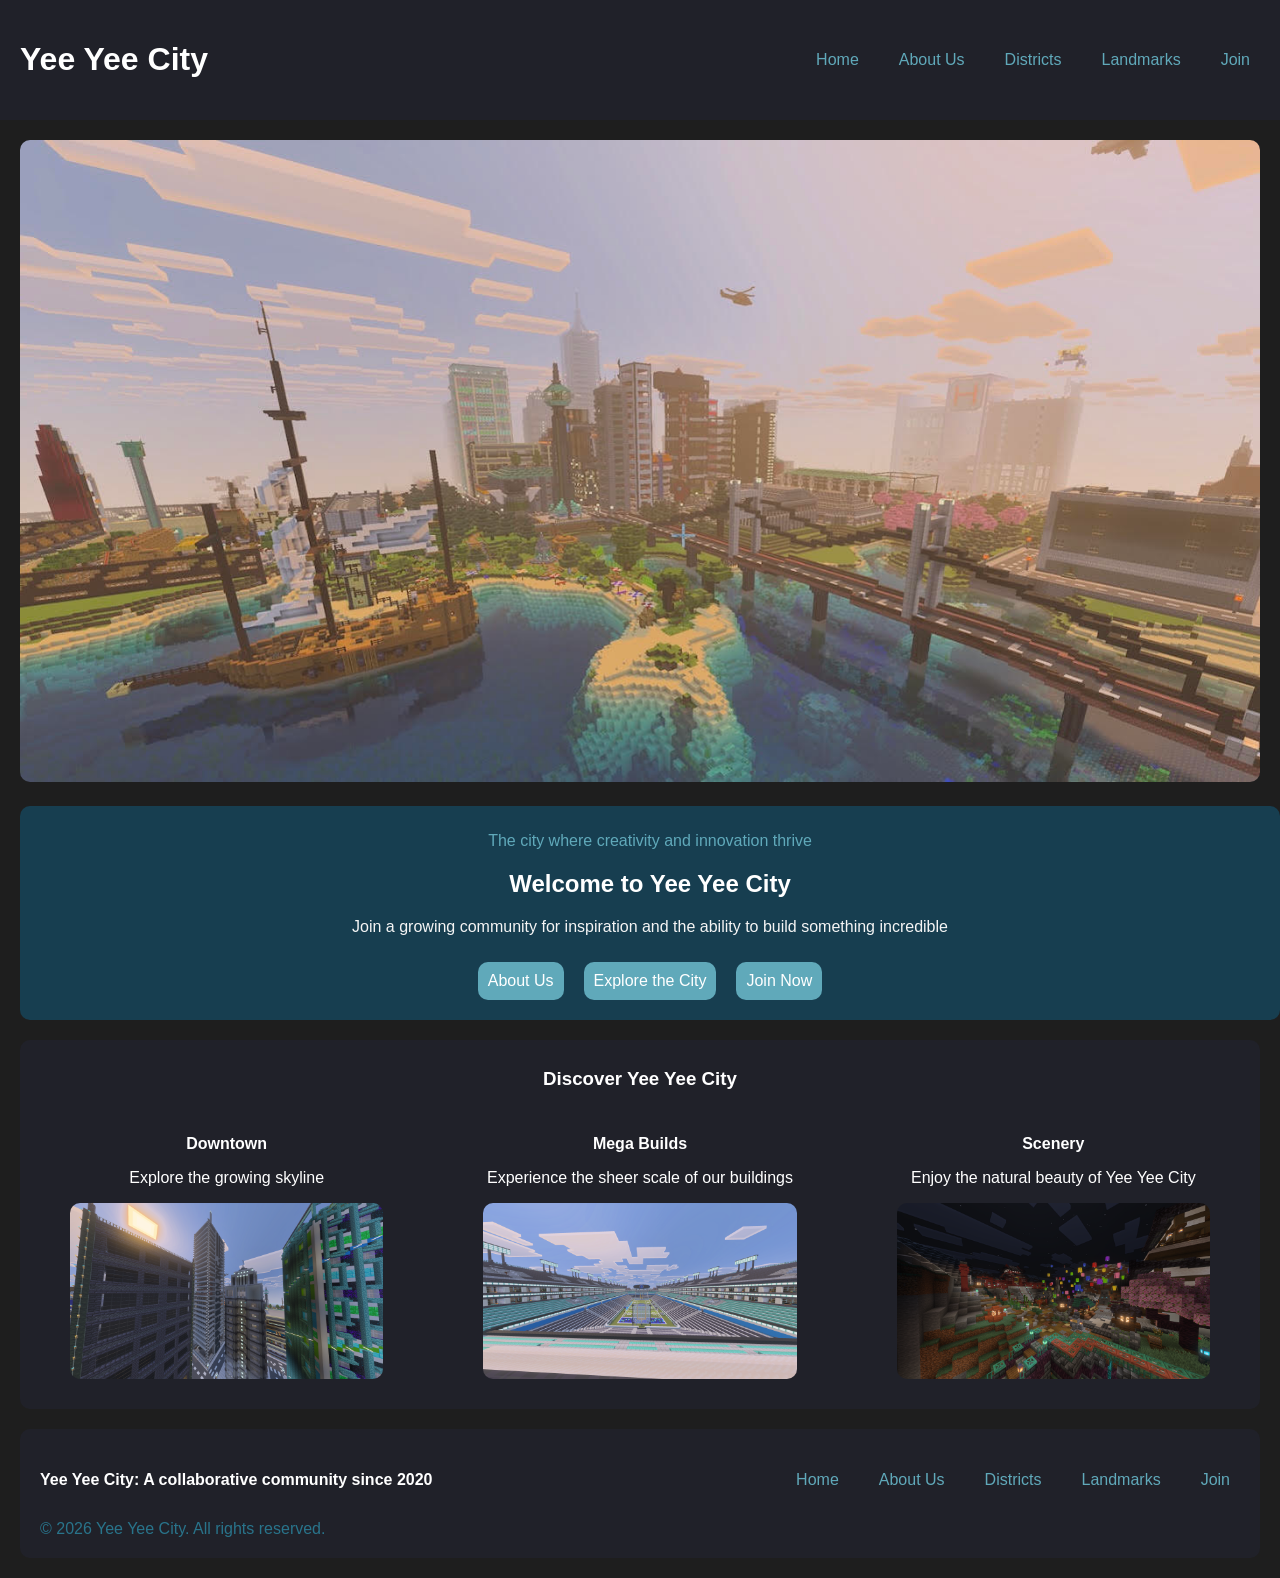
<file: project/index.html>
<!DOCTYPE html>
<html lang="en">
<head>
    <meta charset="UTF-8">
    <meta name="viewport" content="width=device-width, initial-scale=1.0">
    <title>Yee Yee City</title>
    <link rel="stylesheet" href="style.css">
</head>
<body>
    <header>
        <h1>Yee Yee City</h1>
        <nav>
            <ul>
                <li><a href="index.html">Home</a></li>
                <li><a href="development.html">About Us</a></li>
                <li><a href="districts.html">Districts</a></li>
                <li><a href="landmarks.html">Landmarks</a></li>
                <li><a href="join.html">Join</a></li>
            </ul>
        </nav>
    </header>
    <main>
        <img src="images/city.jpg" alt="Yee Yee City">
        <div id="banner">
            <p id="welcome">The city where creativity and innovation thrive</p>
            <h2>Welcome to Yee Yee City</h2>
            <p id="mainfooter">Join a growing community for inspiration and the ability to build something incredible</p>
            <nav class="navbanner">
                <ul>
                    <li><a href="development.html">About Us</a></li>
                    <li><a href="districts.html">Explore the City</a></li>
                    <li><a href="join.html">Join Now</a></li>
                </ul>
            </nav>
        </div>
        <div class="gallery">
            <h3>Discover Yee Yee City</h3>
            <div class="gallery-images">
                <figure>
                    <h4>Downtown</h4>
                    <p>Explore the growing skyline</p>
                    <img src="images/downtown.png" alt="Downtown Yee Yee City">
                </figure>
                <figure>
                    <h4>Mega Builds</h4>
                    <p>Experience the sheer scale of our buildings</p>
                    <img src="images/mega.png" alt="Mega Build in Yee Yee City">
                </figure>
                <figure>
                    <h4>Scenery</h4>
                    <p>Enjoy the natural beauty of Yee Yee City</p>
                    <img src="images/scenery.png" alt="Scenery of Yee Yee City">
                </figure>
            </div>
        </div>
    </main>
    <footer>
        <div id="footer">
            <h4>Yee Yee City: A collaborative community since 2020</h4>
        <nav id="footer-nav">
            <ul>
                <li><a href="index.html">Home</a></li>
                <li><a href="development.html">About Us</a></li>
                <li><a href="districts.html">Districts</a></li>
                <li><a href="landmarks.html">Landmarks</a></li>
                <li><a href="join.html">Join</a></li>
            </ul>
        </nav>
        </div>
        <p>&copy; 2026 Yee Yee City. All rights reserved.</p>
    </footer>

</body>
</html>
</file>
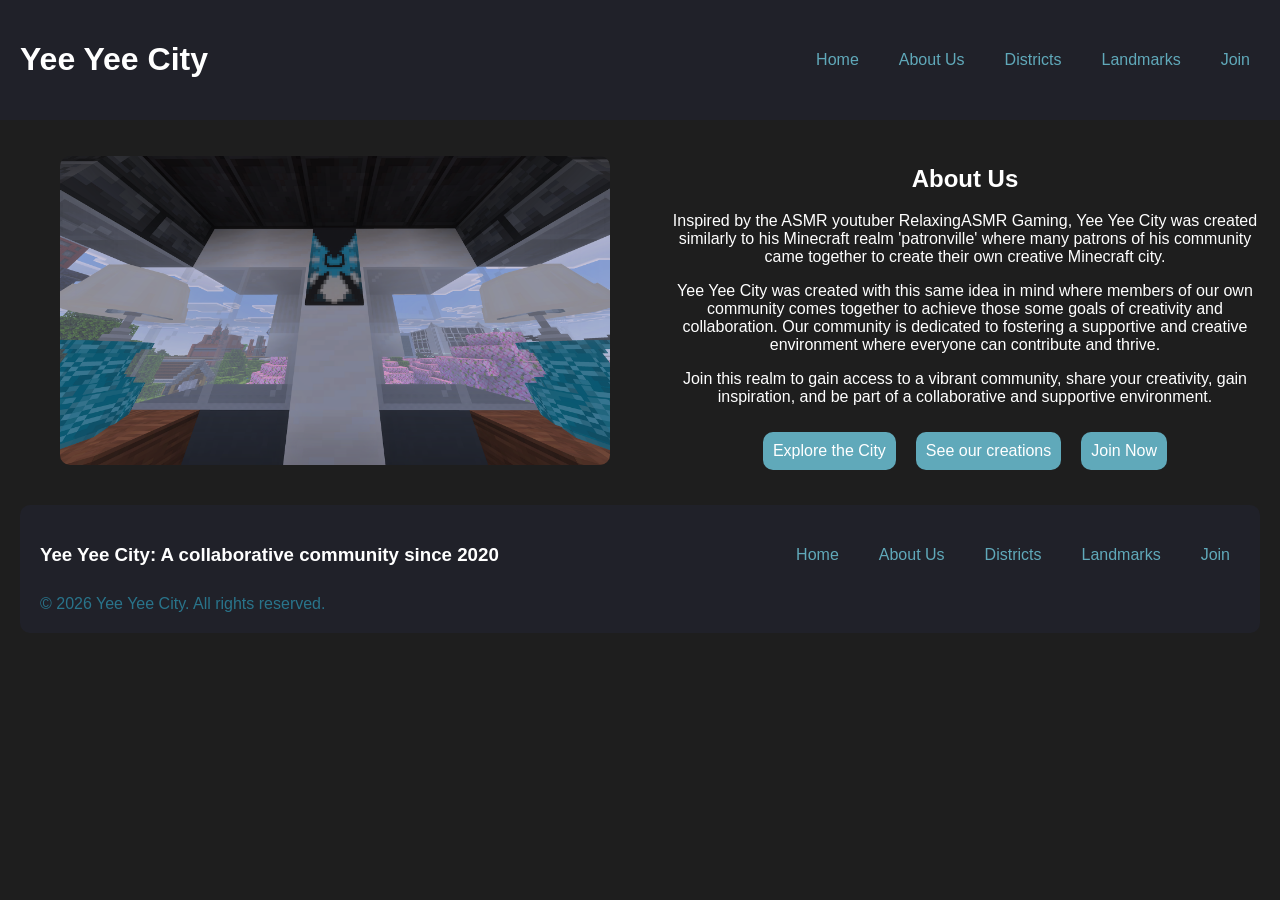
<file: project/development.html>
<!DOCTYPE html>
<html lang="en">
<head>
    <meta charset="UTF-8">
    <meta name="viewport" content="width=device-width, initial-scale=1.0">
    <title>About Us</title>
    <link rel="stylesheet" href="style.css">
</head>
<body>
    <header>
        <h1>Yee Yee City</h1>
        <nav>
            <ul>
                <li><a href="index.html">Home</a></li>
                <li><a href="development.html">About Us</a></li>
                <li><a href="districts.html">Districts</a></li>
                <li><a href="landmarks.html">Landmarks</a></li>
                <li><a href="join.html">Join</a></li>
            </ul>
        </nav>
    </header>
    <main id="aboutus">
        <figure>
            <img src="images/aboutus.png" alt="About Us">
        </figure>
        <div>
            <h2>About Us</h2>
            <p>Inspired by the ASMR youtuber RelaxingASMR Gaming, Yee Yee City was created similarly to his Minecraft realm 'patronville' where many patrons of his community came together to create their own creative Minecraft city.</p>
            <p>Yee Yee City was created with this same idea in mind where members of our own community comes together to achieve those some goals of creativity and collaboration. Our community is dedicated to fostering a supportive and creative environment where everyone can contribute and thrive.</p>
            <p>Join this realm to gain access to a vibrant community, share your creativity, gain inspiration, and be part of a collaborative and supportive environment.</p>
            <nav class="navbanner">
                <ul>
                    <li><a href="districts.html">Explore the City</a></li>
                    <li><a href="landmarks.html">See our creations</a></li>
                    <li><a href="join.html">Join Now</a></li>
                </ul>
            </nav>
        </div>
    </main>
        <footer>
        <div id="footer">
            <h3>Yee Yee City: A collaborative community since 2020</h3>
        <nav id="footer-nav">
            <ul>
                <li><a href="index.html">Home</a></li>
                <li><a href="development.html">About Us</a></li>
                <li><a href="districts.html">Districts</a></li>
                <li><a href="landmarks.html">Landmarks</a></li>
                <li><a href="join.html">Join</a></li>
            </ul>
        </nav>
        </div>
        <p>&copy; 2026 Yee Yee City. All rights reserved.</p>
    </footer>
</body>
</html>
</file>
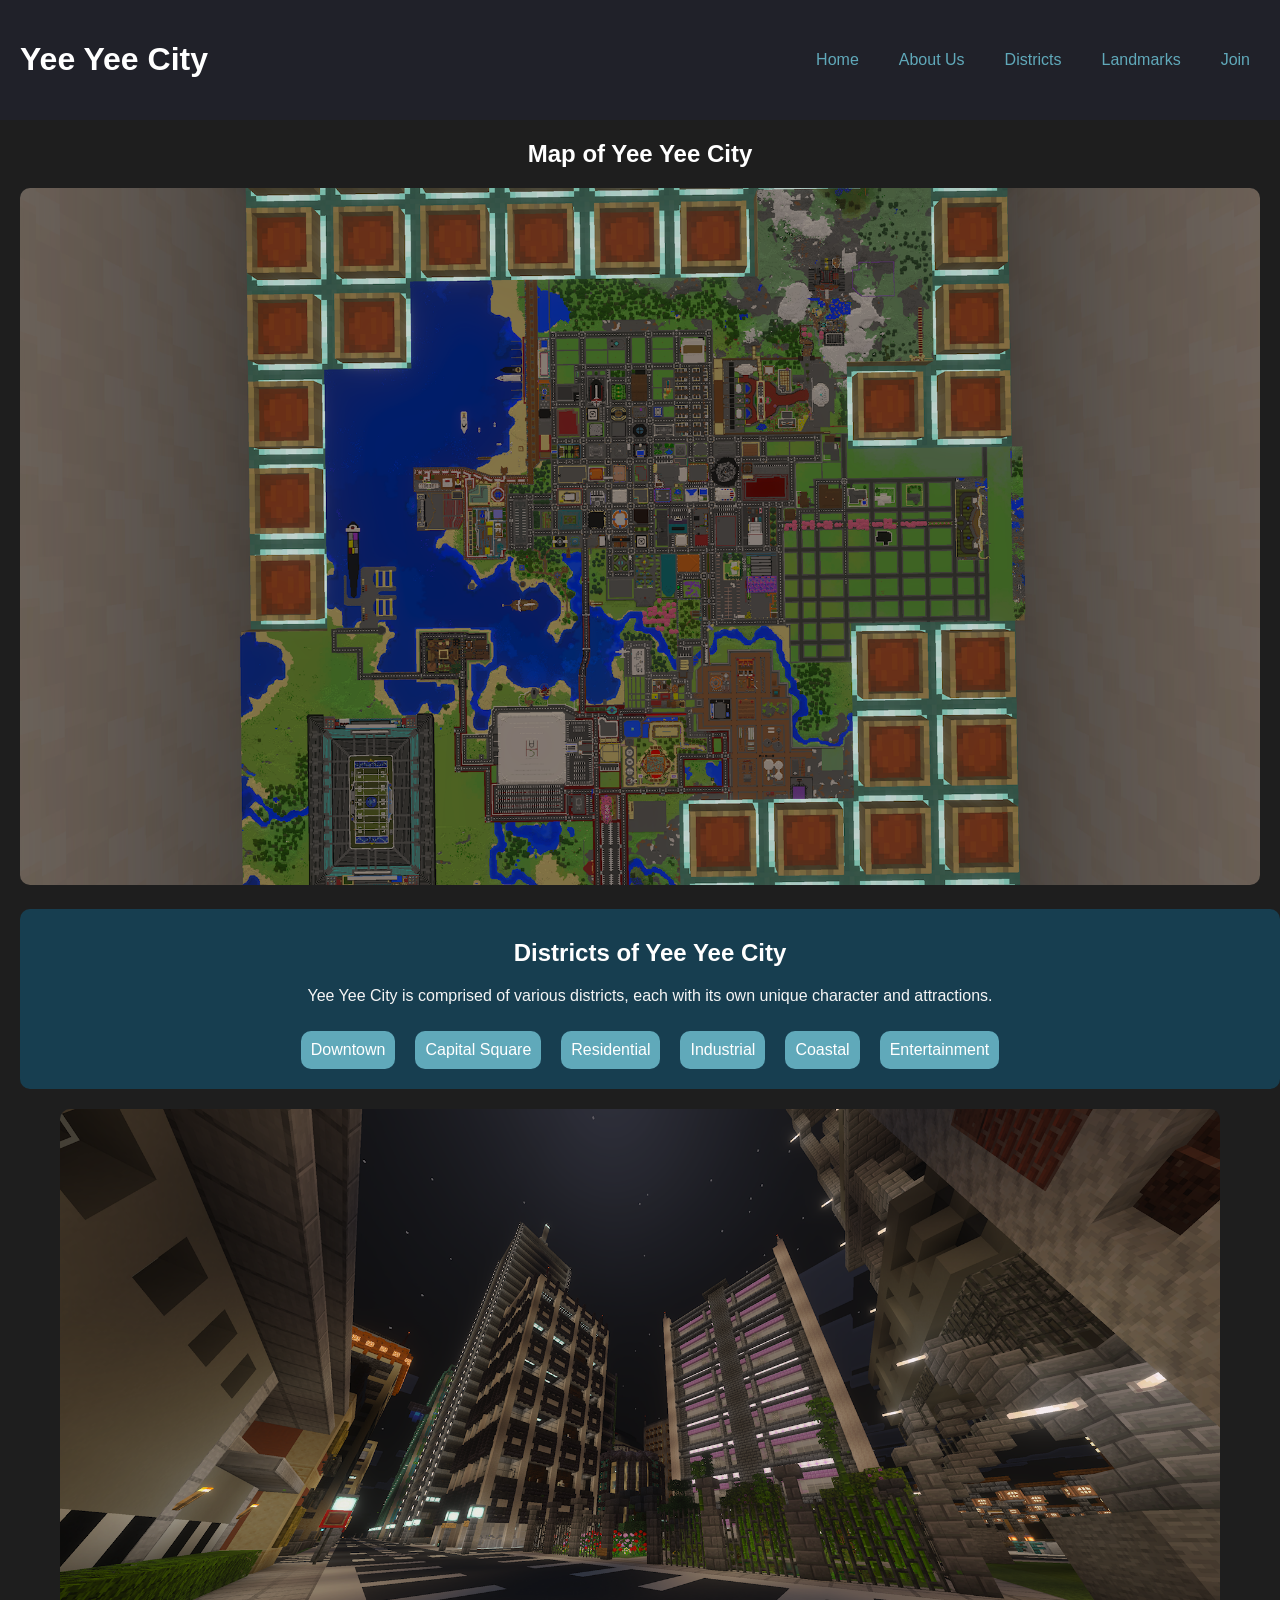
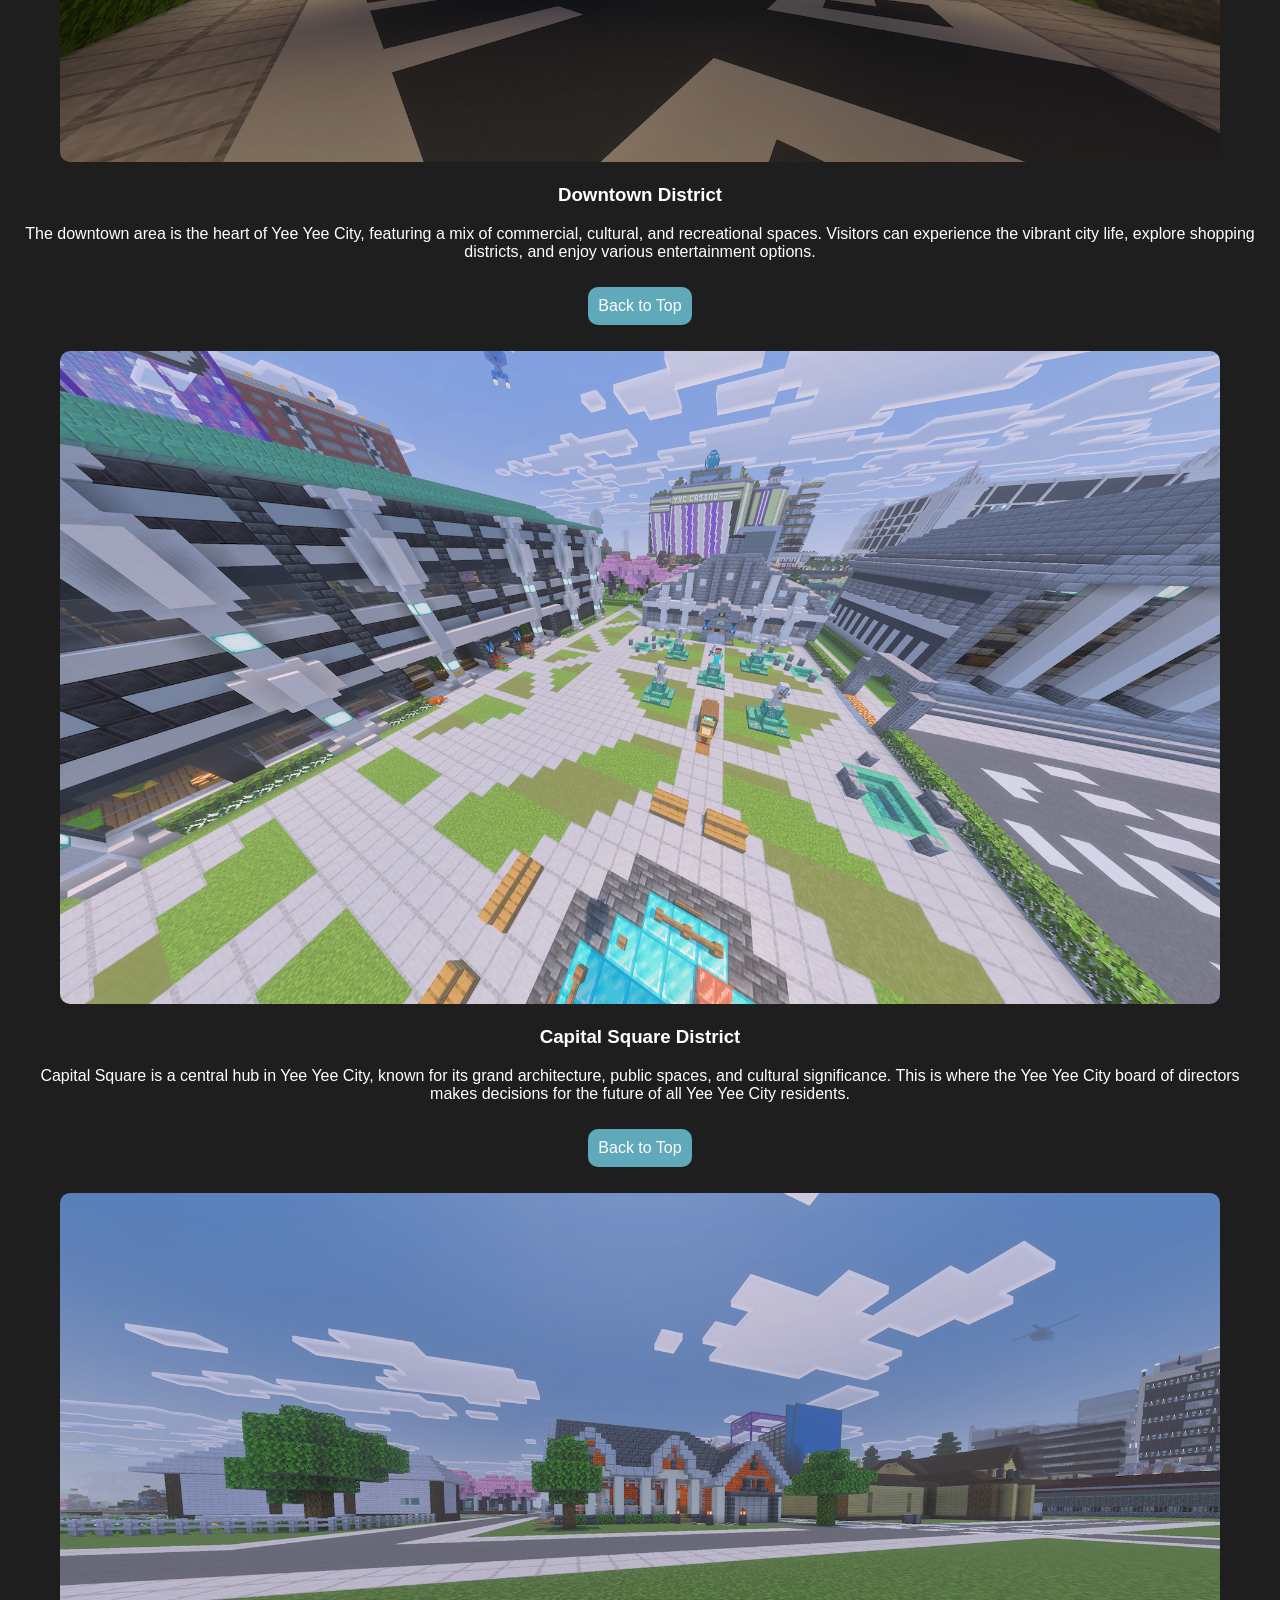
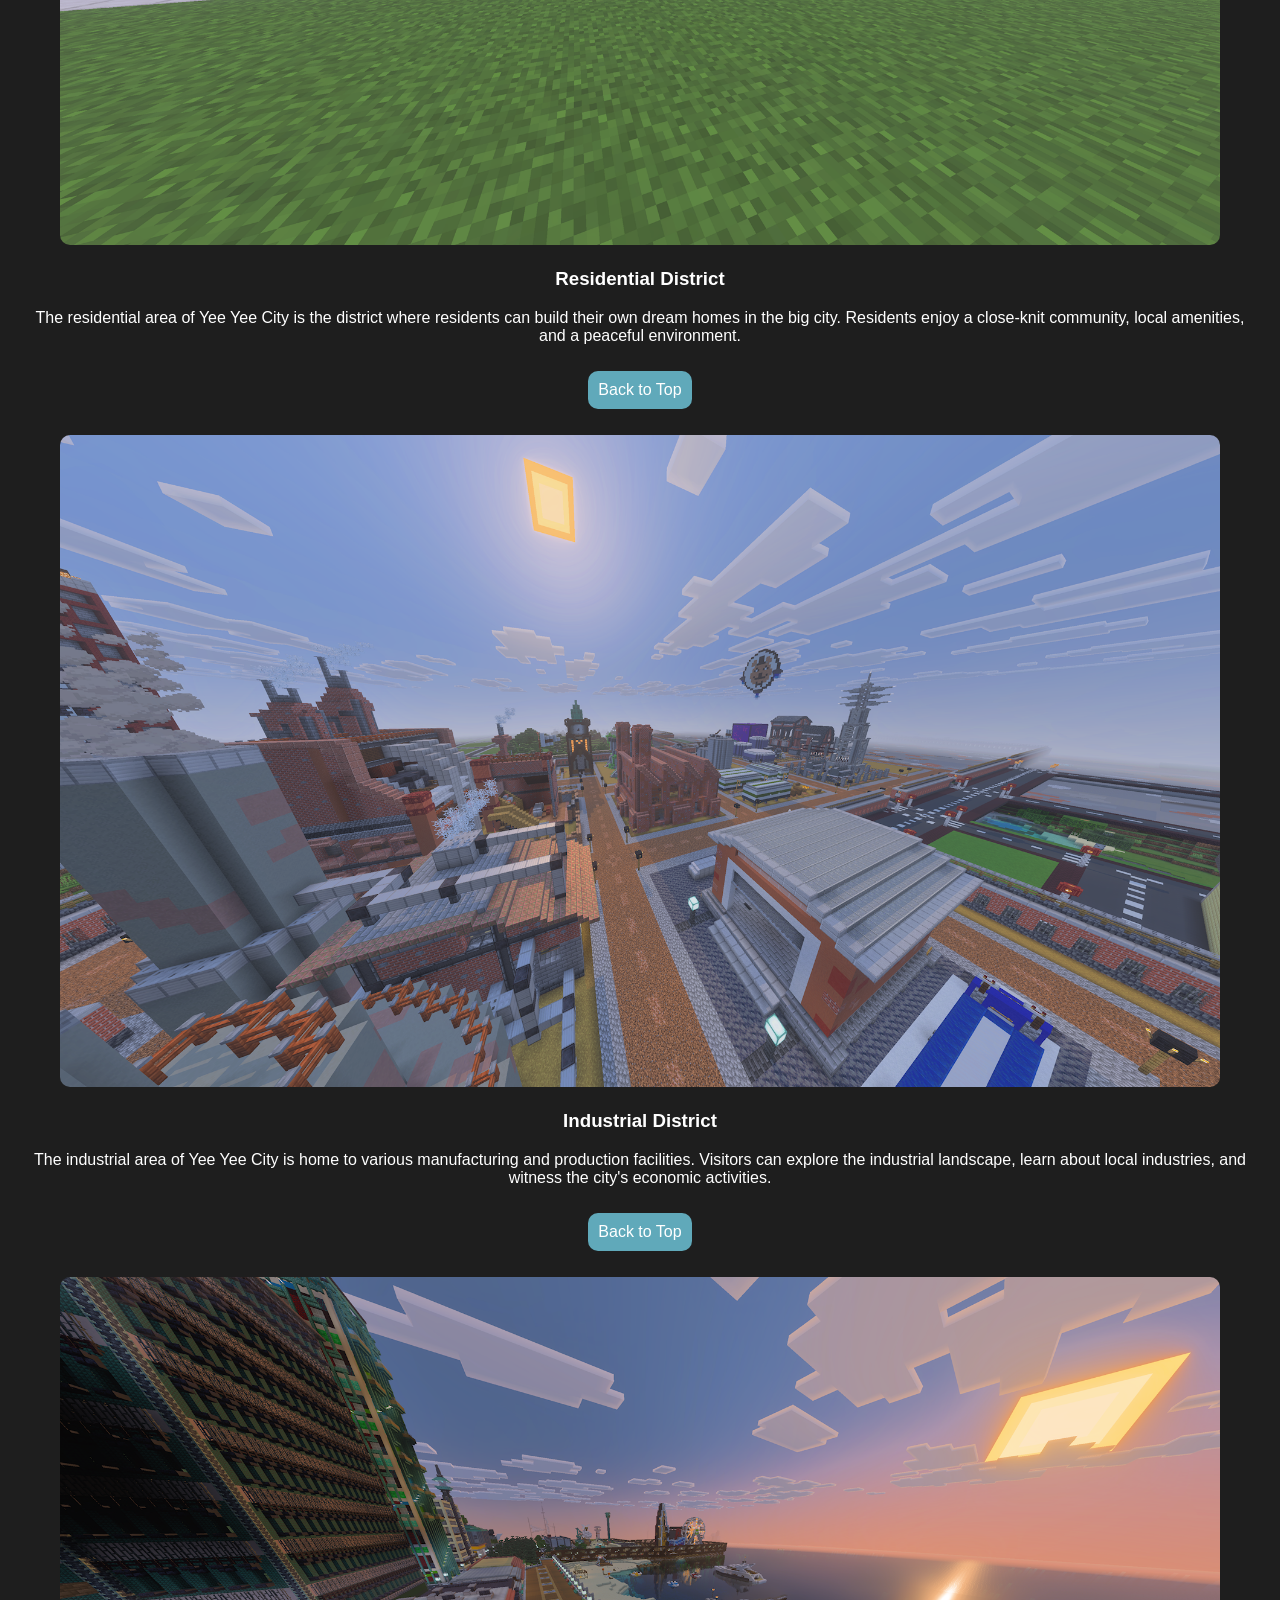
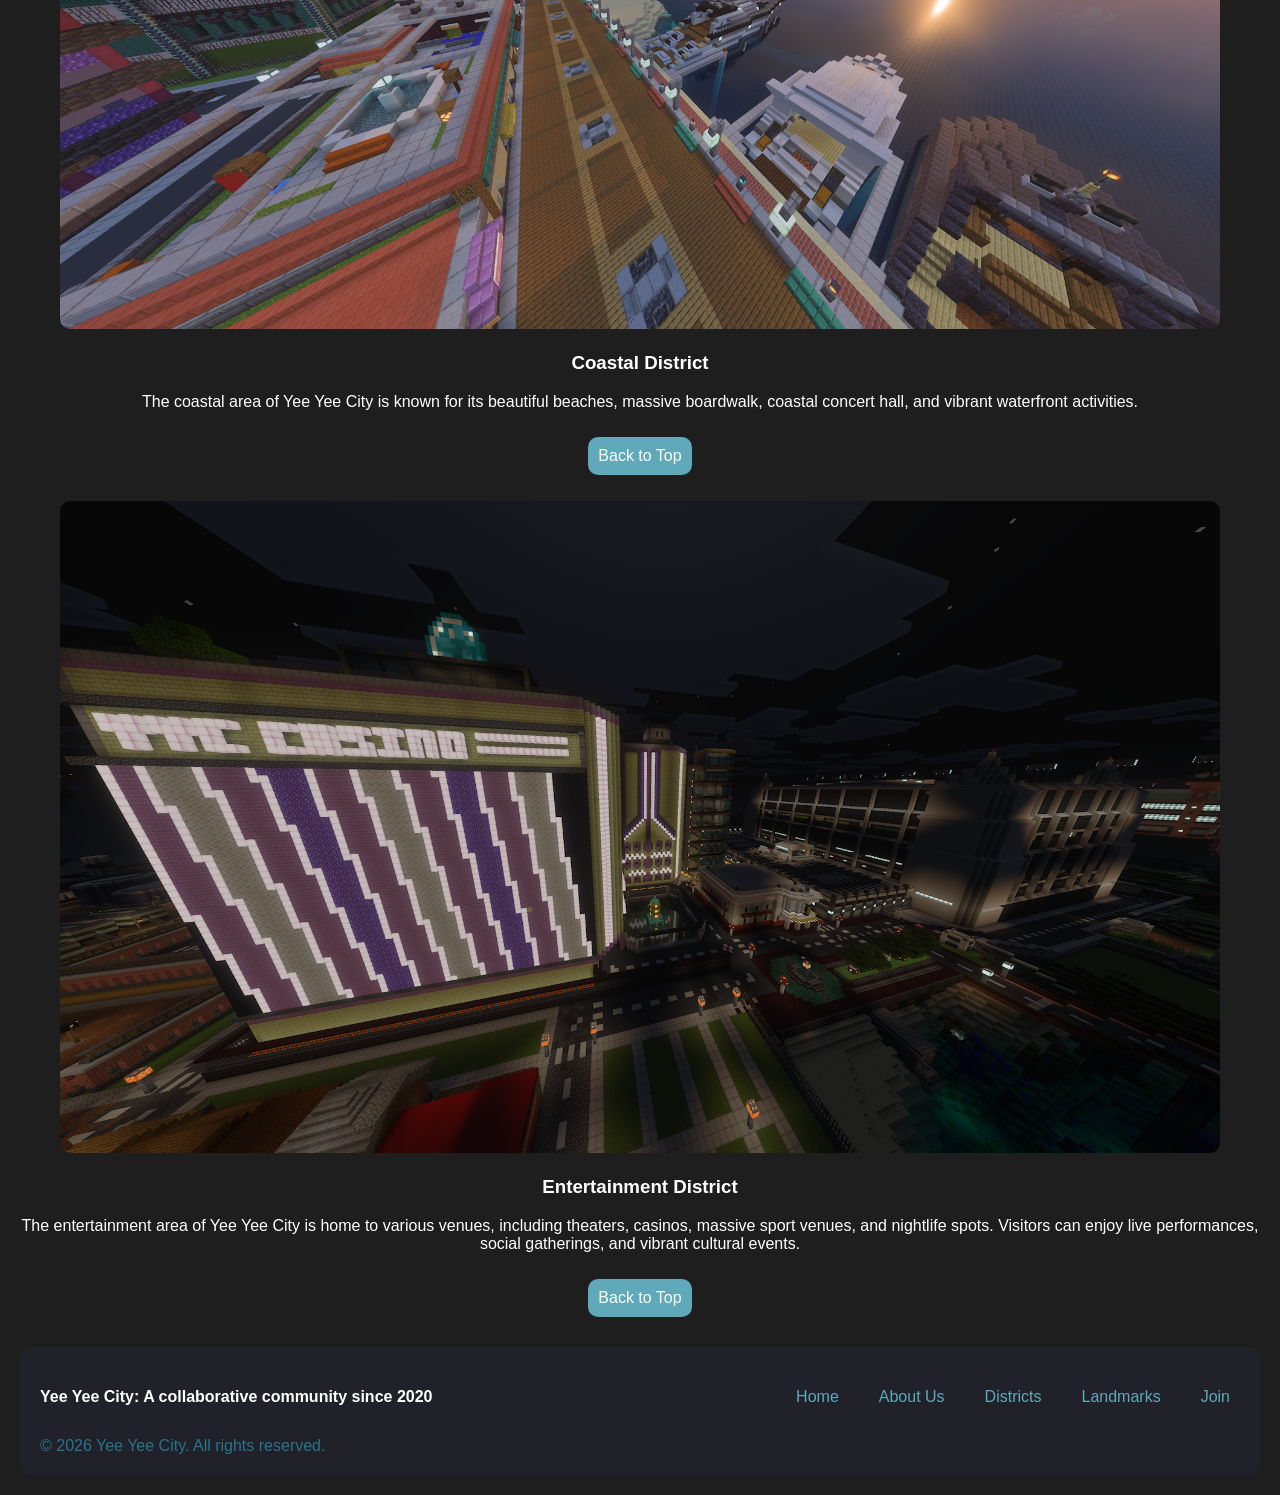
<file: project/districts.html>
<!DOCTYPE html>
<html lang="en">
<head>
    <meta charset="UTF-8">
    <meta name="viewport" content="width=device-width, initial-scale=1.0">
    <title>Districts</title>
    <link rel="stylesheet" href="style.css">
</head>
<body>
   <header>
        <h1>Yee Yee City</h1>
        <nav>
            <ul>
                <li><a href="index.html">Home</a></li>
                <li><a href="development.html">About Us</a></li>
                <li><a href="districts.html">Districts</a></li>
                <li><a href="landmarks.html">Landmarks</a></li>
                <li><a href="join.html">Join</a></li>
            </ul>
        </nav>
    </header>
    <main>
        <h2>Map of Yee Yee City</h2>
        <img src="images/map.png" alt="Map ofYee Yee City">
        <div id="banner">
            <h2 id="top">Districts of Yee Yee City</h2>
            <p id="mainfooter">Yee Yee City is comprised of various districts, each with its own unique character and attractions.</p>
            <nav class="navbanner">
                <ul>
                    <li><a href="#downtown">Downtown</a></li>
                    <li><a href="#capital-square">Capital Square</a></li>
                    <li><a href="#residential">Residential</a></li>
                    <li><a href="#industrial">Industrial</a></li>
                    <li><a href="#coastal">Coastal</a></li>
                    <li><a href="#entertainment">Entertainment</a></li>
                </ul>
            </nav>
        </div>
        <div class="district">
            <figure>
                <img src="images/downtowndis.png" alt="Downtown Yee Yee City">
            </figure>
            <div id="downtown">
                <h3>Downtown District</h3>
                <p>The downtown area is the heart of Yee Yee City, featuring a mix of commercial, cultural, and recreational spaces. Visitors can experience the vibrant city life, explore shopping districts, and enjoy various entertainment options.</p>
                <nav class="navbanner">
                    <ul>
                        <li><a href="#top">Back to Top</a></li>
                    </ul>
                </nav>
            </div>
        </div>
        <div class="district">
            <figure>
                <img src="images/capitol.png" alt="Capital Square Yee Yee City">
            </figure>
            <div id="capital-square">
                <h3>Capital Square District</h3>
                <p>Capital Square is a central hub in Yee Yee City, known for its grand architecture, public spaces, and cultural significance. This is where the Yee Yee City board of directors makes decisions for the future of all Yee Yee City residents.</p>
                <nav class="navbanner">
                    <ul>
                        <li><a href="#top">Back to Top</a></li>
                    </ul>
                </nav>
            </div>
        </div>
        <div class="district">
            <figure>
                <img src="images/residential.png" alt="Residential Yee Yee City">
            </figure>
            <div id="residential">
                <h3>Residential District</h3>
                <p>The residential area of Yee Yee City is the district where residents can build their own dream homes in the big city. Residents enjoy a close-knit community, local amenities, and a peaceful environment.</p>
                <nav class="navbanner">
                    <ul>
                        <li><a href="#top">Back to Top</a></li>
                    </ul>
                </nav>
            </div>
        </div>
        <div class="district">
            <figure>
                <img src="images/industrial.png" alt="Industrial Yee Yee City">
            </figure>
            <div id="industrial">
                <h3>Industrial District</h3>
                <p>The industrial area of Yee Yee City is home to various manufacturing and production facilities. Visitors can explore the industrial landscape, learn about local industries, and witness the city's economic activities.</p>
                <nav class="navbanner">
                    <ul>
                        <li><a href="#top">Back to Top</a></li>
                    </ul>
                </nav>
            </div>
        </div>
        <div class="district">
            <figure>
                <img src="images/beach.png" alt="Coastal Yee Yee City">
            </figure>
            <div id="coastal">
                <h3>Coastal District</h3>
                <p>The coastal area of Yee Yee City is known for its beautiful beaches, massive boardwalk, coastal concert hall, and vibrant waterfront activities.</p>
                <nav class="navbanner">
                    <ul>
                        <li><a href="#top">Back to Top</a></li>
                    </ul>
                </nav>
            </div>
        </div>
        <div class="district">
            <figure>
                <img src="images/entertainment.png" alt="Entertainment Yee Yee City">
            </figure>
            <div id="entertainment">
                <h3>Entertainment District</h3>
                <p>The entertainment area of Yee Yee City is home to various venues, including theaters, casinos, massive sport venues, and nightlife spots. Visitors can enjoy live performances, social gatherings, and vibrant cultural events.</p>
                <nav class="navbanner">
                    <ul>
                        <li><a href="#top">Back to Top</a></li>
                    </ul>
                </nav>
            </div>
        </div>
    </main>
    <footer>
        <div id="footer">
            <h4>Yee Yee City: A collaborative community since 2020</h4>
        <nav id="footer-nav">
            <ul>
                <li><a href="index.html">Home</a></li>
                <li><a href="development.html">About Us</a></li>
                <li><a href="districts.html">Districts</a></li>
                <li><a href="landmarks.html">Landmarks</a></li>
                <li><a href="join.html">Join</a></li>
            </ul>
        </nav>
        </div>
        <p>&copy; 2026 Yee Yee City. All rights reserved.</p>
    </footer>
</body>
</html>
</file>
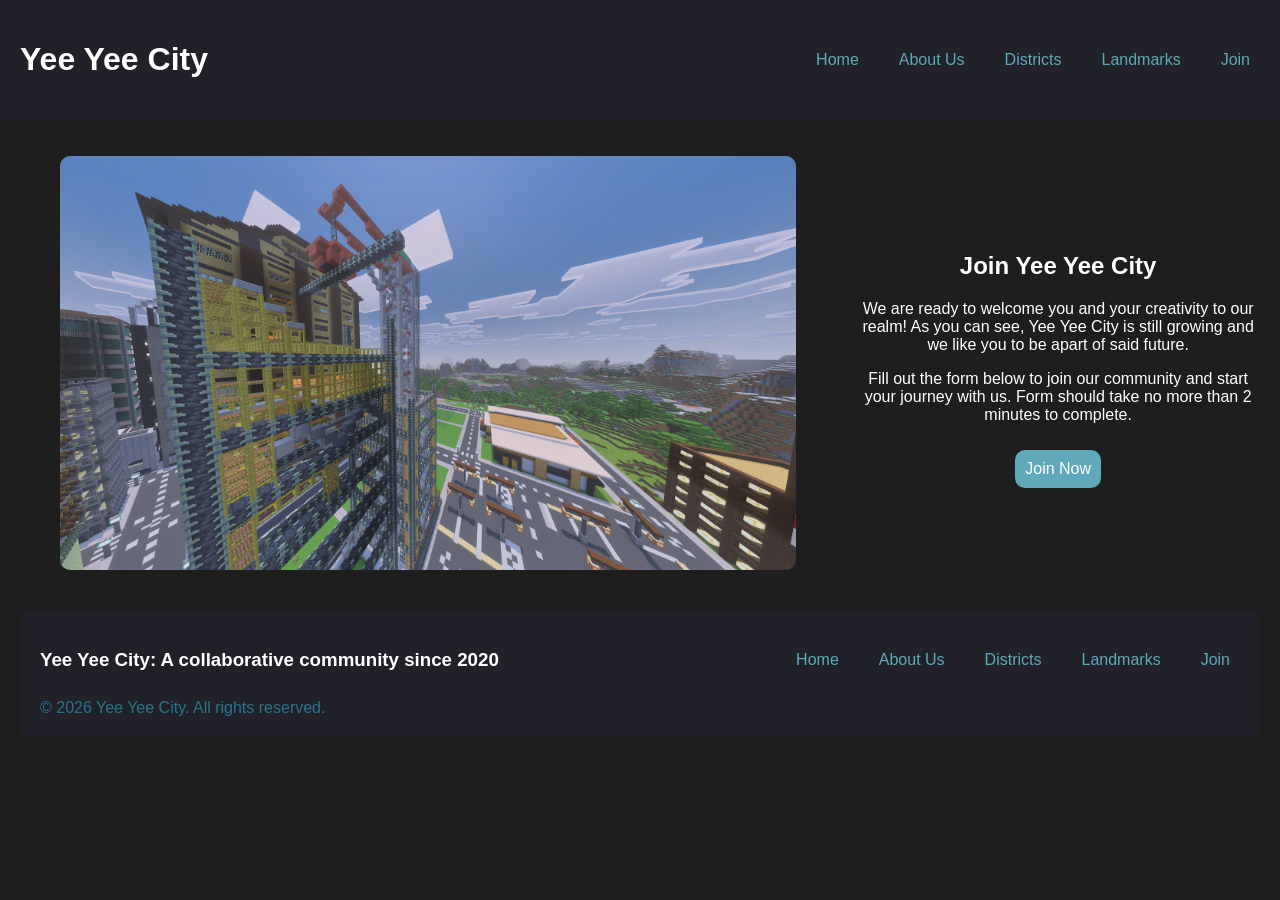
<file: project/join.html>
<!DOCTYPE html>
<html lang="en">
<head>
    <meta charset="UTF-8">
    <meta name="viewport" content="width=device-width, initial-scale=1.0">
    <title>Join Yee Yee City</title>
    <link rel="stylesheet" href="style.css">
</head>
<body>
    <header>
        <h1>Yee Yee City</h1>
        <nav>
            <ul>
                <li><a href="index.html">Home</a></li>
                <li><a href="development.html">About Us</a></li>
                <li><a href="districts.html">Districts</a></li>
                <li><a href="landmarks.html">Landmarks</a></li>
                <li><a href="join.html">Join</a></li>
            </ul>
        </nav>
    </header>
    <main id="aboutus">
        <figure>
            <img src="images/join.png" alt="Join Yee Yee City">
        </figure>
        <div>
            <h2>Join Yee Yee City</h2>
            <p>We are ready to welcome you and your creativity to our realm! As you can see, Yee Yee City is still growing and we like you to be apart of said future.</p>
            <p>Fill out the form below to join our community and start your journey with us. Form should take no more than 2 minutes to complete.</p>
            <nav class="navbanner">
                <ul>
                    <li><a href="https://docs.google.com/forms/d/e/1FAIpQLSea7ml2FluJKZQavnqZe0_6xPzdJRkktQGxLlVsC11NCdhpzQ/viewform?usp=dialog">Join Now</a></li>
                </ul>
            </nav>
        </div>
    </main>
        <footer>
        <div id="footer">
            <h3>Yee Yee City: A collaborative community since 2020</h3>
        <nav id="footer-nav">
            <ul>
                <li><a href="index.html">Home</a></li>
                <li><a href="development.html">About Us</a></li>
                <li><a href="districts.html">Districts</a></li>
                <li><a href="landmarks.html">Landmarks</a></li>
                <li><a href="join.html">Join</a></li>
            </ul>
        </nav>
        </div>
        <p>&copy; 2026 Yee Yee City. All rights reserved.</p>
    </footer>
</body>
</html>
</file>
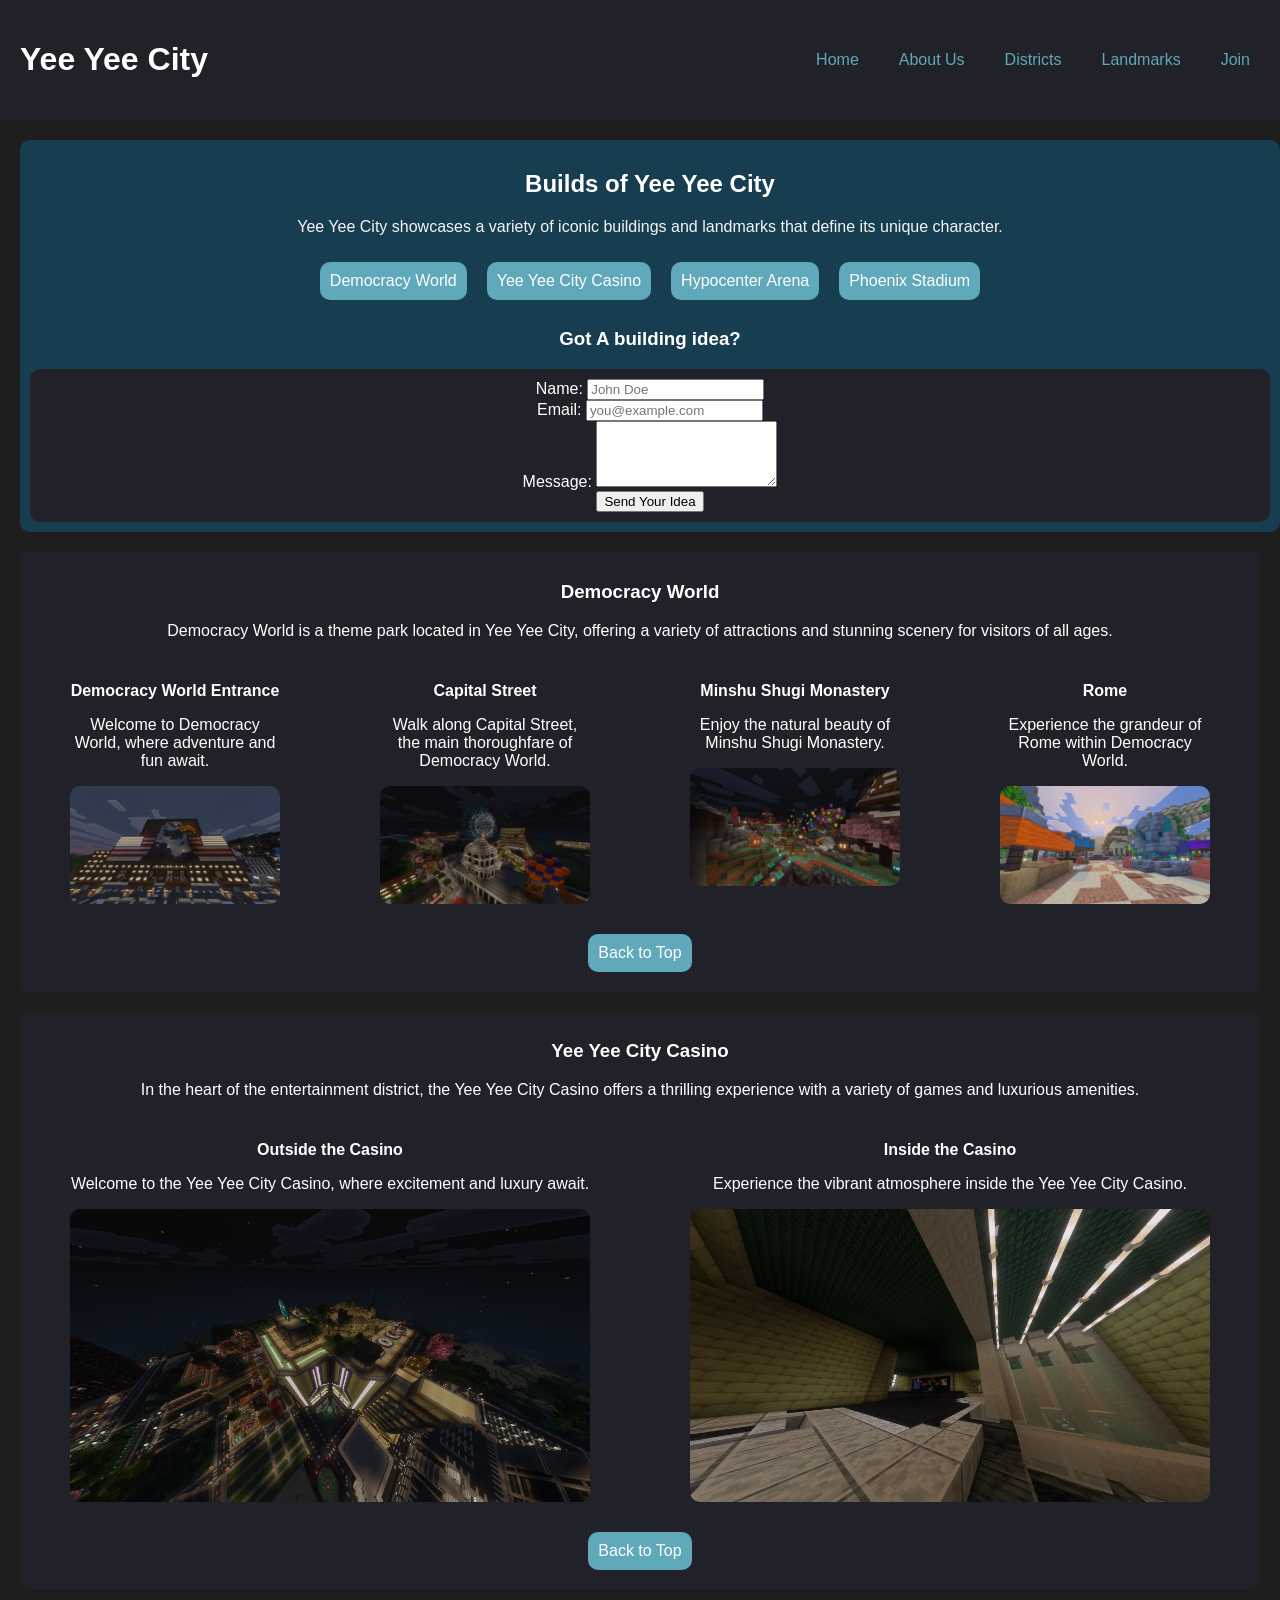
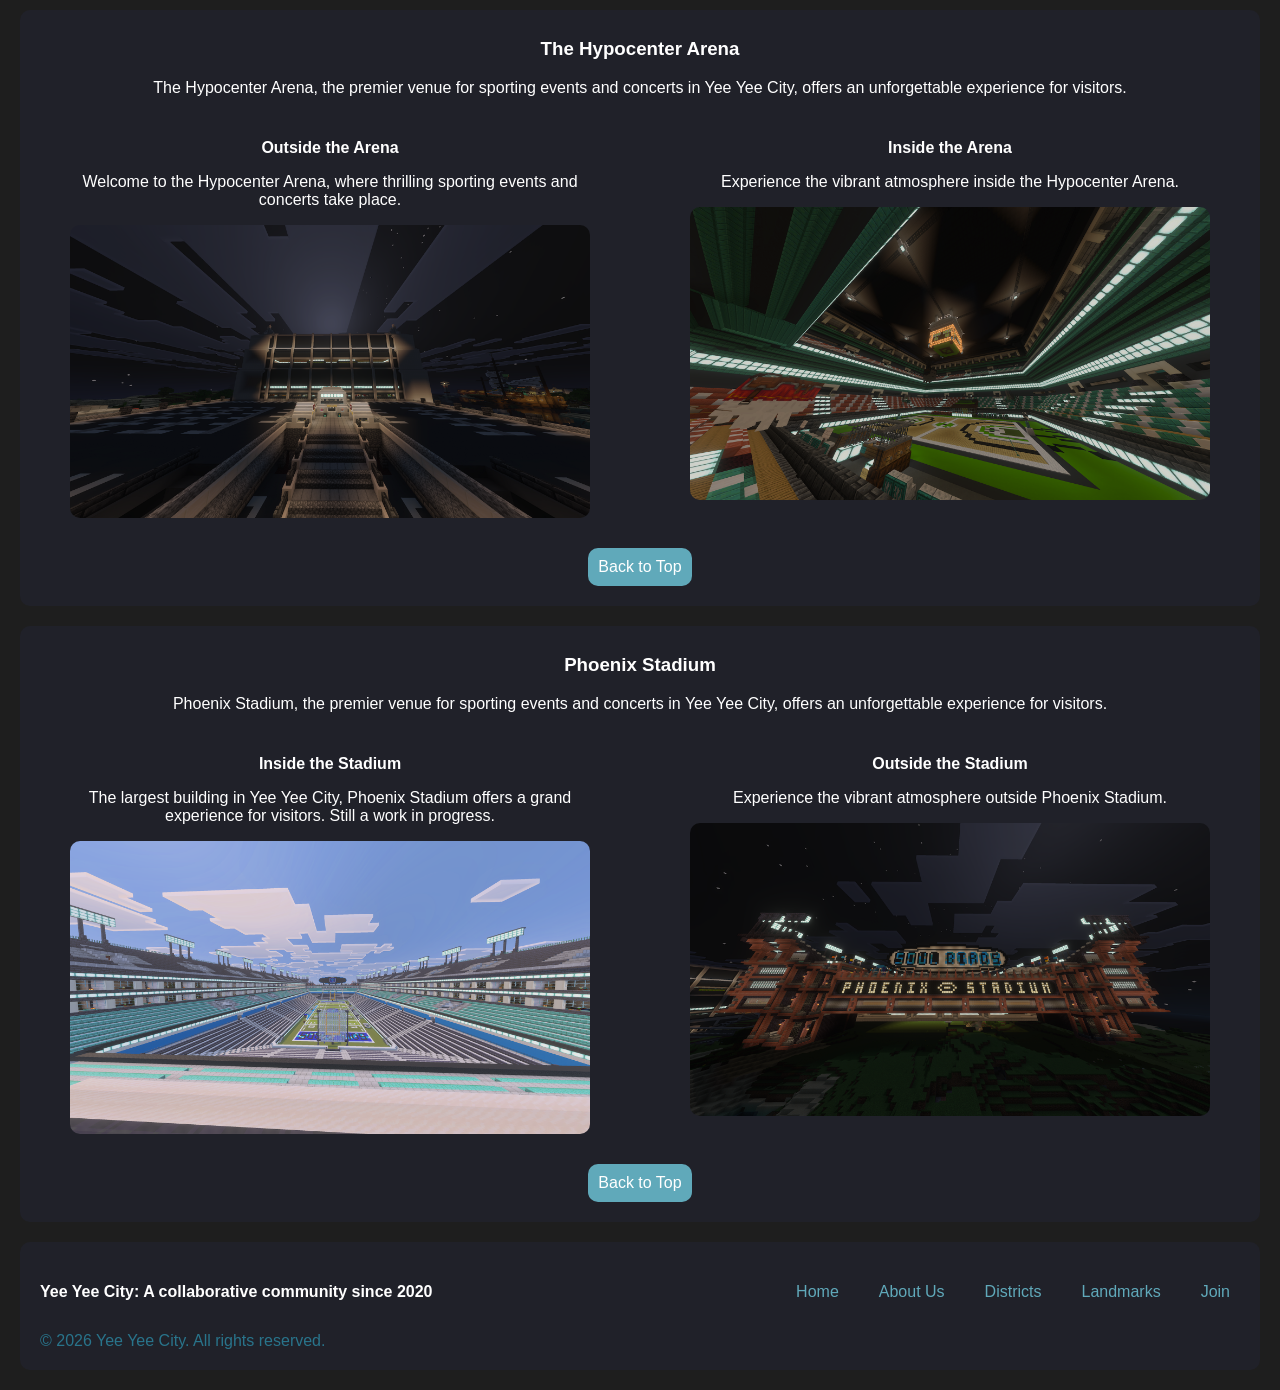
<file: project/landmarks.html>
<!DOCTYPE html>
<html lang="en">
<head>
    <meta charset="UTF-8">
    <meta name="viewport" content="width=device-width, initial-scale=1.0">
    <title>Landmarks</title>
    <link rel="stylesheet" href="style.css">
</head>
<body>
   <header>
        <h1>Yee Yee City</h1>
        <nav>
            <ul>
                <li><a href="index.html">Home</a></li>
                <li><a href="development.html">About Us</a></li>
                <li><a href="districts.html">Districts</a></li>
                <li><a href="landmarks.html">Landmarks</a></li>
                <li><a href="join.html">Join</a></li>
            </ul>
        </nav>
    </header>
    <main>
        <div id="banner">
            <h2 id="top">Builds of Yee Yee City</h2>
            <p id="mainfooter">Yee Yee City showcases a variety of iconic buildings and landmarks that define its unique character.</p>
            <nav class="navbanner">
                <ul>
                    <li><a href="#demoworld">Democracy World</a></li>
                    <li><a href="#casino">Yee Yee City Casino</a></li>
                    <li><a href="#arena">Hypocenter Arena</a></li>
                    <li><a href="#phoenix">Phoenix Stadium</a></li>
                </ul>
            </nav>
            <h3>Got A building idea?</h3>
            <form action="/submit-form" method="POST">
                <div>
                    <label for="username">Name:</label>
                    <input type="text" id="username" name="username" required placeholder="John Doe">
                </div>
                <div>
                    <label for="user-email">Email:</label>
                    <input type="email" id="user-email" name="user-email" required placeholder="you@example.com">
                </div>
                <div>
                    <label for="message">Message:</label>
                    <textarea id="message" name="message" rows="4"></textarea>
                </div>
                <button type="submit">Send Your Idea</button>
            </form>
        </div>
        <div class="gallery">
            <h3 id="demoworld">Democracy World</h3>
            <p>Democracy World is a theme park located in Yee Yee City, offering a variety of attractions and stunning scenery for visitors of all ages.</p>
            <div class="gallery-images">
                <figure>
                    <h4>Democracy World Entrance</h4>
                    <p>Welcome to Democracy World, where adventure and fun await.</p>
                    <img src="images/demoworld1.png" alt="Democracy World Yee Yee City">
                </figure>
                <figure>
                    <h4>Capital Street</h4>
                    <p>Walk along Capital Street, the main thoroughfare of Democracy World.</p>
                    <img src="images/demoworld2.png" alt="Capital Street">
                </figure>
                <figure>
                    <h4>Minshu Shugi Monastery</h4>
                    <p>Enjoy the natural beauty of Minshu Shugi Monastery.</p>
                    <img src="images/scenery.png" alt="Minshu Shugi Monastery">
                </figure>
                <figure>
                    <h4>Rome</h4>
                    <p>Experience the grandeur of Rome within Democracy World.</p>
                    <img src="images/demoworld3.png" alt="Rome">
                </figure>
            </div>
            <nav class ="navbanner">
                    <ul>
                        <li><a href="#top">Back to Top</a></li>
                    </ul>
                </nav>
        </div>
        <div class="gallery">
            <h3 id="casino">Yee Yee City Casino</h3>
            <p>In the heart of the entertainment district, the Yee Yee City Casino offers a thrilling experience with a variety of games and luxurious amenities.</p>
            <div class="gallery-images">
                <figure>
                    <h4>Outside the Casino</h4>
                    <p>Welcome to the Yee Yee City Casino, where excitement and luxury await.</p>
                    <img src="images/casino1.png" alt="Yee Yee City Casino Entrance">
                </figure>
                <figure>
                    <h4>Inside the Casino</h4>
                    <p>Experience the vibrant atmosphere inside the Yee Yee City Casino.</p>
                    <img src="images/casino2.png" alt="Inside the Casino">
                </figure>
            </div>
            <nav class="navbanner">
                    <ul>
                        <li><a href="#top">Back to Top</a></li>
                    </ul>
                </nav>
        </div>
        <div class="gallery">
            <h3 id="arena">The Hypocenter Arena</h3>
            <p>The Hypocenter Arena, the premier venue for sporting events and concerts in Yee Yee City, offers an unforgettable experience for visitors.</p>
            <div class="gallery-images">
                <figure>
                    <h4>Outside the Arena</h4>
                    <p>Welcome to the Hypocenter Arena, where thrilling sporting events and concerts take place.</p>
                    <img src="images/hypo1.png" alt="Hypocenter Arena Entrance">
                </figure>
                <figure>
                    <h4>Inside the Arena</h4>
                    <p>Experience the vibrant atmosphere inside the Hypocenter Arena.</p>
                    <img src="images/hypo2.png" alt="Inside the Arena">
                </figure>
            </div>
            <nav class="navbanner">
                    <ul>
                        <li><a href="#top">Back to Top</a></li>
                    </ul>
                </nav>
        </div>
        <div class="gallery">
            <h3 id="phoenix">Phoenix Stadium</h3>
            <p>Phoenix Stadium, the premier venue for sporting events and concerts in Yee Yee City, offers an unforgettable experience for visitors.</p>
            <div class="gallery-images">
                <figure>
                    <h4>Inside the Stadium</h4>
                    <p>The largest building in Yee Yee City, Phoenix Stadium offers a grand experience for visitors. Still a work in progress.</p>
                    <img src="images/mega.png" alt="Inside the Stadium">
                </figure>
                <figure>
                    <h4>Outside the Stadium</h4>
                    <p>Experience the vibrant atmosphere outside Phoenix Stadium.</p>
                    <img src="images/football.png" alt="Outside the Stadium">
                </figure>
            </div>
            <nav class="navbanner">
                    <ul>
                        <li><a href="#top">Back to Top</a></li>
                    </ul>
                </nav>
        </div>
    </main>
    <footer>
        <div id="footer">
            <h4>Yee Yee City: A collaborative community since 2020</h4>
        <nav id="footer-nav">
            <ul>
                <li><a href="index.html">Home</a></li>
                <li><a href="development.html">About Us</a></li>
                <li><a href="districts.html">Districts</a></li>
                <li><a href="landmarks.html">Landmarks</a></li>
                <li><a href="join.html">Join</a></li>
            </ul>
        </nav>
        </div>
        <p>&copy; 2026 Yee Yee City. All rights reserved.</p>
    </footer>
</body>
</html>
</file>
<file: project/style.css>
body {
  font-family: Arial, Helvetica, sans-serif;
  margin: 0;
  background-color: #1e1e1e;
  box-sizing: border-box;
}
header {
    display: flex;
    background-color: #202129;
    justify-content: space-between;
    align-items: center;
    padding: 20px;
}
header h1 {
    color: white;
    white-space: nowrap;
}
nav ul{
    display: flex;
    list-style: none;
    gap: 20px;
    margin: 0;
    padding: 0;
    flex-wrap: wrap;
}
nav li {
    padding: 10px;
    border-radius: 10px;
}
nav li:hover {
    transform: scale(1.1);
    box-shadow: 0px 0px 10px #0e0e0e;
}
nav a {
    text-decoration: none;
    color: #60A9BA;
}
main {
    margin: 20px;
    color: white;
    text-align: center;
}
#aboutus {
    display: flex;
    align-items: center;
    gap: 20px;
}
#district {
    display: flex;
    align-items: center;
    gap: 20px;
    margin: 20px 0;
    border-radius: 10px;
    background-color: #202129;
}
#banner {
    width: 100%;
    margin: 20px 0;
    padding: 10px;
    background-color: #173E50;
    border-radius: 10px;
}
form {
    background-color: #202129;
    padding: 10px;
    border-radius: 10px;
}
#welcome {
    color: #60A9BA;
}
#mainfooter {
    color: whitesmoke;
}
.navbanner {
    padding: 10px;
    display: flex;
    justify-content: center;
}
.navbanner li {
    padding: 10px;
    border-radius: 10px;
    background-color: #60A9BA;
}
.navbanner a {
    color: white;
}
.gallery {
    margin: 20px 0;
    background-color: #202129;
    border-radius: 10px;
    padding: 10px;
}
img {
    width: 100%;
    border-radius: 10px;
    height: auto;
}
.gallery-images {
    display: grid;
    grid-template-columns: repeat(auto-fit, minmax(200px, 1fr));
    gap: 20px;
}
.gallery-images figure h4{
    margin: 10px 0;
}
.gallery-images figure img {
    transition: transform 0.3s ease-in-out;
}
.gallery-images figure img:hover {
    transform: scale(1.1);
}
footer {
    background-color: #202129;
    color: white;
    padding: 20px;
    border-radius: 10px;
    margin: 20px;
}
#footer {
    display: flex;
    justify-content: space-between;
    align-items: center;
    margin-bottom: 10px;
}
footer p {
    margin: 0;
    color: #29748B;
}
@media (max-width: 800px) {
    #gallery-images {
        grid-template-columns: 1fr;
    }
}
@media (max-width: 600px) {
    header {
        flex-direction: column;
    }
    nav ul {
        gap: 5px;
    }
    #aboutus {
        flex-direction: column;
    }
    #district {
        flex-direction: column;
    }
    #footer {
        flex-direction: column;
        text-align: center;
    }
    #footer-nav {
        gap: 5px;
    }
}
</file>
